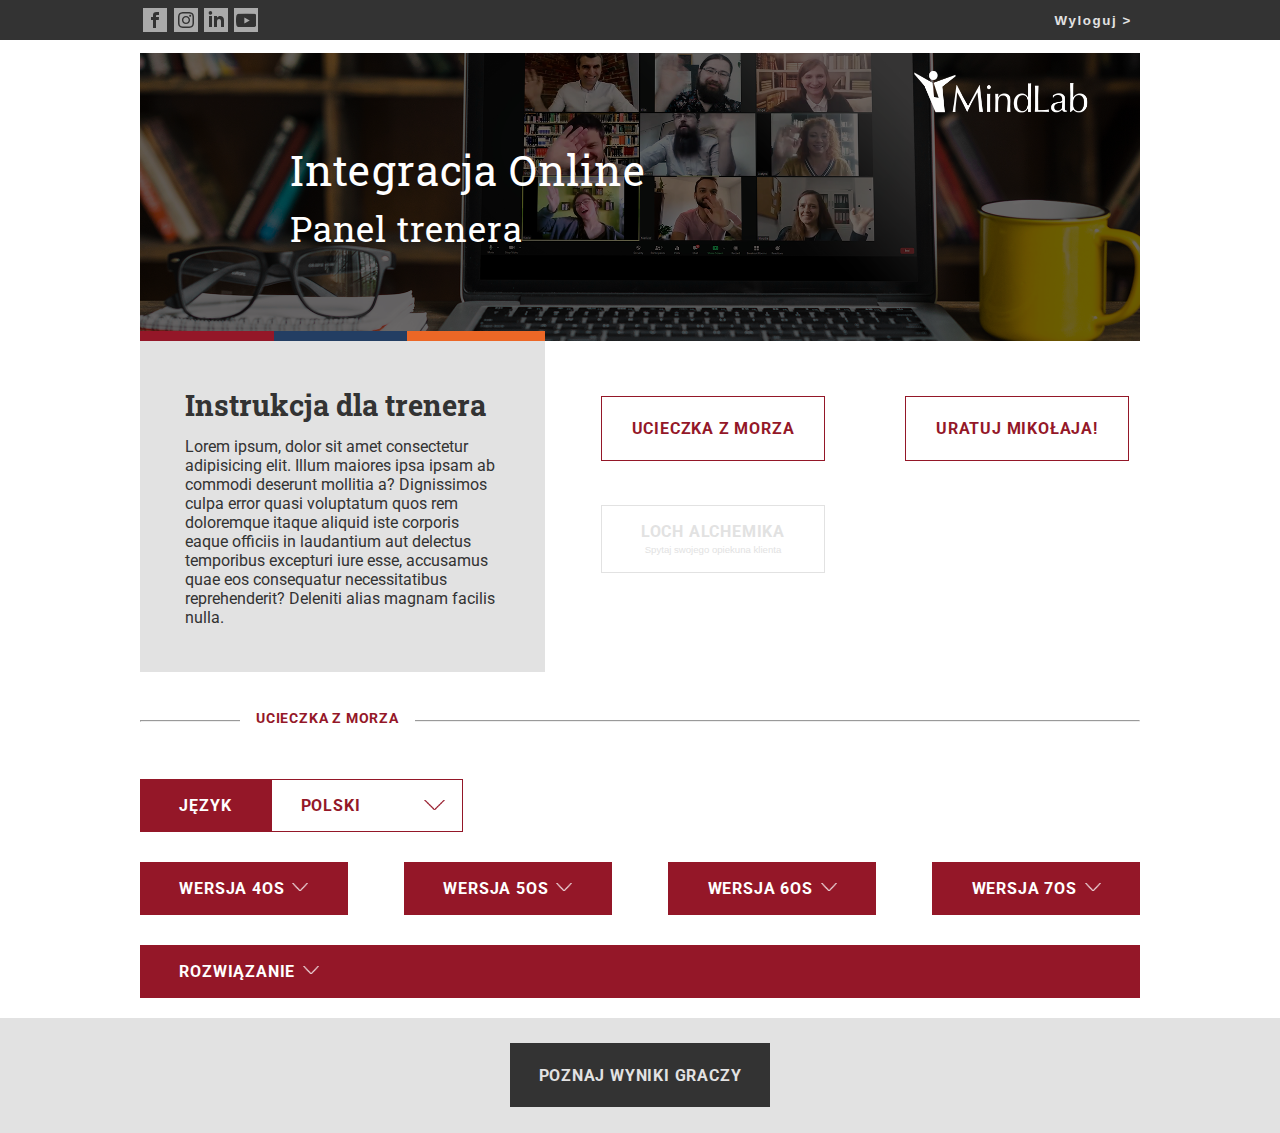
<file: index.html>
<!DOCTYPE html>
<html lang="en">
<head>
    <meta charset="UTF-8">
    <meta http-equiv="X-UA-Compatible" content="IE=edge">
    <meta name="viewport" content="width=device-width, initial-scale=1.0">
    <link rel="stylesheet" href="sass/index.css" />
    <link href="https://fonts.googleapis.com/css2?family=Roboto+Slab:wght@300;400;500;600;700&family=Roboto:ital,wght@0,300;0,400;0,500;0,700;1,300;1,400;1,500&display=swap" rel="stylesheet"> 
    <title>Panel trenera</title>
</head>
<body>
    <!-- szara belka na górze ekranu -->
    <div class="navbar">
        <div class="navbar__textbox">
            <div class="navbar__icons">
                <a href="https://pl-pl.facebook.com/mindlabcompany/" target="blank" class="social social--facebook"></a>
                <a href="https://www.instagram.com/_mindlab" target="blank" class="social social--instagram"></a>
                <a href="https://pl.linkedin.com/company/mindlab-sp-z-o-o-" target="blank" class="social social--linkedin"></a>
                <a href="https://www.youtube.com/user/MindLabPL" target="blank" class="social social--youtube"></a>
            </div>
            <div class="navbar__login">
                <button class="btn-login">Wyloguj ></button>
            </div>      
        </div>
    </div>
    <!-- główny container -->
    <div class="main">
        <!-- grafika z logo i boxem na tytuł -->
        <header class="header">
            <div class="header_box">
                <h1 class="heading-primary">Integracja Online</h1>
                <h2 class="heading-secondary">Panel trenera</h2>
            </div>
        </header>
        <!-- szary box z mindlabowymi kolorami na wstęp -->
        <div class="text-zone">
            <div class="color-bar"></div>
            <h2 class="heading-secondary heading-secondary--darker">Instrukcja dla trenera</h2>
            <p>Lorem ipsum, dolor sit amet consectetur adipisicing elit. Illum maiores ipsa ipsam ab commodi deserunt mollitia a? Dignissimos culpa error quasi voluptatum quos rem doloremque itaque aliquid iste corporis eaque officiis in laudantium aut delectus temporibus excepturi iure esse, accusamus quae eos consequatur necessitatibus reprehenderit? Deleniti alias magnam facilis nulla.</p>
        </div>
        <!-- container na buttony z wersjami do wyboru -->
        <div class="section">
            <button class="btn"> 
                <span class="btn-text__main">Ucieczka z morza</span>
            </button>
            <button class="btn">
                <span class="btn-text__main">Uratuj Mikołaja!</span>
            </button>
            <!-- <button class="btn">
                <span class="btn-text__main">Ucieczka z morza</span>
            </button> -->
            <button class="btn btn--inactive">
                <span class="btn-text__main">Loch Alchemika</span>
                <span class="btn-text__secondary">Spytaj swojego opiekuna klienta</span>
            </button>
            

        </div>
        <!-- belka dzieląca sekcje -->
        <div class="section-bar">
            <div class="section-text">Ucieczka z morza</div>
            <hr>
        </div>
        <!-- kontenerek na wybór języka -->
        <div class="container container--language">
            <button class="btn__reverse"> 
                <span class="btn-text__main">Język</span>
            </button>
            <select name="language" id="select-standard" class="select">
                <option value="pl" class="select-item">polski</option>
                <option value="eng" class="select-item">angielski</option>
            </select>
        </div>
        <!-- contenerek na kody dla graczy -->
        <div class="container container--version">
            <!-- próba zrobienia czegoś zbliżónego do dropdown menu, ale nie na hover -->
            <div class="dropdown">
                <input id="drop-switch4" type="checkbox" class="drop-switch" />
                <label for="drop-switch4" class="btn__reverse drop-label">
                    <span class="btn-text__main">Wersja 4os</span>
                    <div class="icon"></div>
                </label>
                <!-- miejsce na linki  -->
                <ul class="submenu">
                    <li><a href="https://mikolaj.mindlab.pl/?daraba">Gracz 1</a></li>
                    <li><a href="https://mikolaj.mindlab.pl/?henato">Gracz 2</a></li>
                    <li><a href="https://mikolaj.mindlab.pl/?porati">Gracz 3</a></li>
                    <li><a href="https://mikolaj.mindlab.pl/?wemuno">Gracz 4</a></li>
                </ul>    
            </div>
            <div class="dropdown">
                <input id="drop-switch5" type="checkbox" class="drop-switch" />
                <label for="drop-switch5" class="btn__reverse drop-label">
                    <span class="btn-text__main">Wersja 5os</span>
                    <div class="icon"></div>

                </label>
                <ul class="submenu">
                    <li><a href="#">Gracz 1</a></li>
                    <li><a href="#">Gracz 2</a></li>
                    <li><a href="#">Gracz 3</a></li>
                    <li><a href="#">Gracz 4</a></li>
                    <li><a href="#">Gracz 5</a></li>
                </ul>    
            </div>
            <div class="dropdown">
                <input id="drop-switch6" type="checkbox" class="drop-switch" />
                <label for="drop-switch6" class="btn__reverse drop-label">
                    <span class="btn-text__main">Wersja 6os</span>
                    <div class="icon"></div>

                </label>
                <ul class="submenu">
                    <li><a href="#">Gracz 1</a></li>
                    <li><a href="#">Gracz 2</a></li>
                    <li><a href="#">Gracz 3</a></li>
                    <li><a href="#">Gracz 4</a></li>
                    <li><a href="#">Gracz 5</a></li>
                    <li><a href="#">Gracz 6</a></li>
                </ul>  
            </div> 
            <div class="dropdown">
                    <input id="drop-switch7" type="checkbox" class="drop-switch" />
                    <label for="drop-switch7" class="btn__reverse drop-label">
                        <span class="btn-text__main">Wersja 7os</span>
                        <div class="icon"></div>

                    </label>
                    <ul class="submenu">
                        <li><a href="#">Gracz 1</a></li>
                        <li><a href="#">Gracz 2</a></li>
                        <li><a href="#">Gracz 3</a></li>
                        <li><a href="#">Gracz 4</a></li>
                        <li><a href="#">Gracz 5</a></li>
                        <li><a href="#">Gracz 6</a></li>
                        <li><a href="#">Gracz 6</a></li>
                    </ul>      
            </div>         
        </div> 
        <div class="container container--solution">
            <div class="dropdown">
                <input id="drop-switchS" type="checkbox" class="drop-switch" />
                <label for="drop-switchS" class="btn__reverse drop-label">
                    <span class="btn-text__main">Rozwiązanie</span>
                    <div class="icon"></div>
                </label>
                <div class="submenu solution__text">
                    <h2 class="heading-secondary heading-secondary--darker">Lorem ipsum dolor sit amet.</h2>
                    <p>Lorem ipsum dolor sit amet consectetur adipisicing elit. Iste autem, placeat, doloribus distinctio neque tenetur maxime quas, voluptates numquam magni quae. Praesentium, quos harum. Qui quo sint amet unde sapiente ex? Earum maxime culpa hic rerum sunt ut qui quasi eius repudiandae. Eaque temporibus repellat aspernatur quas iusto velit unde voluptatibus deserunt pariatur at aliquid enim voluptatum, dignissimos, tempore nesciunt dolores similique laboriosam odit quisquam facilis repudiandae nihil quibusdam eveniet qui! Cumque, reiciendis vero. Excepturi, natus labore est laborum facilis nobis, deserunt, velit repellat consequatur nesciunt veniam odio necessitatibus. Libero nostrum odit similique possimus deleniti et veritatis, cupiditate vel repellendus?</p>
                    <p>Lorem ipsum dolor sit amet consectetur adipisicing elit. Iste autem, placeat, doloribus distinctio neque tenetur maxime quas, voluptates numquam magni quae. Praesentium, quos harum. Qui quo sint amet unde sapiente ex? Earum maxime culpa hic rerum sunt ut qui quasi eius repudiandae. Eaque temporibus repellat aspernatur quas iusto velit unde voluptatibus deserunt pariatur at aliquid enim voluptatum, dignissimos, tempore nesciunt dolores similique laboriosam odit quisquam facilis repudiandae nihil quibusdam eveniet qui! Cumque, reiciendis vero. Excepturi, natus labore est laborum facilis nobis, deserunt, velit repellat consequatur nesciunt veniam odio necessitatibus. Libero nostrum odit similique possimus deleniti et veritatis, cupiditate vel repellendus?</p>
                    <p >Lorem ipsum dolor sit amet consectetur adipisicing elit. Iste autem, placeat, doloribus distinctio neque tenetur maxime quas, voluptates numquam magni quae. Praesentium, quos harum. Qui quo sint amet unde sapiente ex? Earum maxime culpa hic rerum sunt ut qui quasi eius repudiandae. Eaque temporibus repellat aspernatur quas iusto velit unde voluptatibus deserunt pariatur at aliquid enim voluptatum, dignissimos, tempore nesciunt dolores similique laboriosam odit quisquam facilis repudiandae nihil quibusdam eveniet qui! Cumque, reiciendis vero. Excepturi, natus labore est laborum facilis nobis, deserunt, velit repellat consequatur nesciunt veniam odio necessitatibus. Libero nostrum odit similique possimus deleniti et veritatis, cupiditate vel repellendus?</p>
                </div>  
            </div>         
        </div>
    </div>
    <div class="footer">
        <div class="footer__textbox">
            <div class="btn btn__dark">
                <span class="btn-text__main"><a href="https://docs.google.com/spreadsheets/d/1dJrxVLhNHfrfOtpqnCHVmkLh-N98QQAiP4urACZSovA/edit#gid=0" target="blank">Poznaj wyniki graczy</a></span>
            </div>
        </div>

    </div>
   
</body>
</html>
</file>
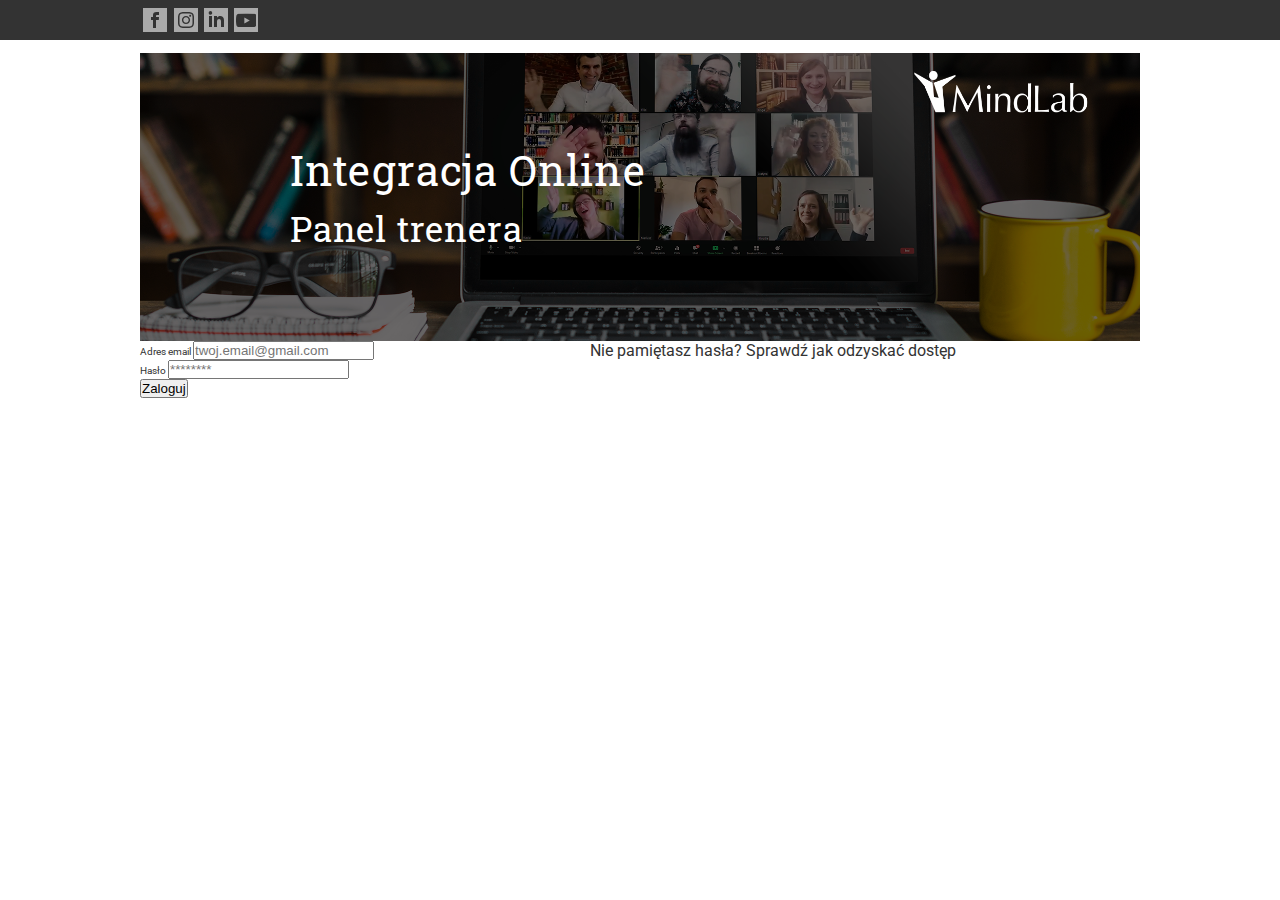
<file: login.html>
<!DOCTYPE html>
<html lang="en">
<head>
    <meta charset="UTF-8">
    <meta http-equiv="X-UA-Compatible" content="IE=edge">
    <meta name="viewport" content="width=device-width, initial-scale=1.0">
    <link rel="stylesheet" href="sass/index.css" />
    <link href="https://fonts.googleapis.com/css2?family=Roboto+Slab:wght@300;400;500;600;700&family=Roboto:ital,wght@0,300;0,400;0,500;0,700;1,300;1,400;1,500&display=swap" rel="stylesheet"> 
    <title>Panel trenera - logowanie</title>
</head>
<body>
  <div class="navbar">
    <div class="navbar__textbox">
        <div class="navbar__icons">
            <a href="https://pl-pl.facebook.com/mindlabcompany/" target="blank" class="social social--facebook"></a>
            <a href="https://www.instagram.com/_mindlab" target="blank" class="social social--instagram"></a>
            <a href="https://pl.linkedin.com/company/mindlab-sp-z-o-o-" target="blank" class="social social--linkedin"></a>
            <a href="https://www.youtube.com/user/MindLabPL" target="blank" class="social social--youtube"></a>
        </div>
        <!-- <div class="navbar__login">
            <button class="btn-login">Wyloguj ></button>
        </div>       -->
    </div>
</div>
<div class="main">
  <!-- grafika z logo i boxem na tytuł -->
  <header class="header">
      <div class="header_box">
          <h1 class="heading-primary">Integracja Online</h1>
          <h2 class="heading-secondary">Panel trenera</h2>
      </div>
  </header>
  
  <form action="form-submit.php" method="get">
    <div>
          <label for="email">Adres email</label>
        
          <input id="email" type="email" name="email" placeholder="twoj.email@gmail.com">
    </div>
    <div class=>
          <label for="password">Hasło</label>
        
          <input id="password" type="password" name="password" placeholder="********" minlength="8">
    </div>
    <div >
        <form >
          <input type="submit" value="Zaloguj">
        </form>
      </div>
      <div >
        <p><a href="jakiśadres" target="_blank">Nie pamiętasz hasła? Sprawdź jak odzyskać dostęp</p></a>
      </div>
</form>
 
</div>


</div>
</body>
</html>
</file>
<file: sass/index.css>
:root {
  --color-red: rgb(148, 23, 40);
  --color-blue:rgb(35, 62, 99);
  --color-orange:rgb(236, 103, 38);
  --color-grey-dark:rgb(51, 51, 51);
  --color-grey-light:rgb(226, 226, 226);
  --color-grey-medium:rgb(171, 171, 171);
  --color-white:rgb(255, 255, 255);
  --color-black:rgb(0, 0, 0);
}

* {
  margin: 0;
  padding: 0;
  -webkit-box-sizing: border-box;
          box-sizing: border-box;
}

body {
  font-family: Roboto, sans-serif;
  background: var(--color-white);
  color: var(--color-grey-dark);
  font-size: 62.5%;
  height: 100%;
}

a {
  text-decoration: none;
  color: inherit;
}

.navbar {
  width: 100%;
  height: 2.5rem;
  background: var(--color-grey-dark);
  color: var(--color-grey-light);
  position: -webkit-sticky;
  position: sticky;
  top: 0;
  left: 0;
  z-index: 10;
}

.navbar__textbox {
  width: 80%;
  height: 100%;
  max-width: 1000px;
  margin: 0 auto;
  display: -webkit-box;
  display: -ms-flexbox;
  display: flex;
  -webkit-box-align: center;
      -ms-flex-align: center;
          align-items: center;
  -webkit-box-pack: justify;
      -ms-flex-pack: justify;
          justify-content: space-between;
}

.navbar__icons {
  width: 50%;
  height: 100%;
  display: -webkit-box;
  display: -ms-flexbox;
  display: flex;
  -webkit-box-align: center;
      -ms-flex-align: center;
          align-items: center;
  -webkit-box-pack: start;
      -ms-flex-pack: start;
          justify-content: start;
}

.main {
  width: 80%;
  height: 100%;
  max-width: 1000px;
  margin: 1% auto 0 auto;
  display: -ms-grid;
  display: grid;
  -ms-grid-columns: 45% 55%;
      grid-template-columns: 45% 55%;
  -ms-grid-rows: auto;
      grid-template-rows: auto;
      grid-template-areas: "header header" "textzone section" "section-bar section-bar" "language language" "version version" "version version"   "solution solution";
}

.header {
  width: 100%;
  height: 18rem;
  background: url(../img/header.png) no-repeat center center/cover;
  position: relative;
  -ms-grid-row: 1;
  -ms-grid-column: 1;
  -ms-grid-column-span: 2;
  grid-area: header;
}

.header_box {
  position: absolute;
  width: 40%;
  height: 100%;
  top: 0;
  left: 15%;
  display: -webkit-box;
  display: -ms-flexbox;
  display: flex;
  -webkit-box-orient: vertical;
  -webkit-box-direction: normal;
      -ms-flex-direction: column;
          flex-direction: column;
  -webkit-box-align: left;
      -ms-flex-align: left;
          align-items: left;
  -webkit-box-pack: center;
      -ms-flex-pack: center;
          justify-content: center;
}

.section {
  width: 100%;
  height: auto;
  padding: 2%;
  -ms-grid-row: 2;
  -ms-grid-column: 2;
  grid-area: section;
  display: -ms-grid;
  display: grid;
  -ms-grid-columns: (max-content)[2];
      grid-template-columns: repeat(2, -webkit-max-content);
      grid-template-columns: repeat(2, max-content);
  -ms-grid-rows: (max-content)[3];
      grid-template-rows: repeat(3, -webkit-max-content);
      grid-template-rows: repeat(3, max-content);
  -webkit-box-align: center;
      -ms-flex-align: center;
          align-items: center;
  justify-items: center;
  -webkit-box-pack: justify;
      -ms-flex-pack: justify;
          justify-content: space-between;
  -ms-flex-line-pack: space-evenly;
      align-content: space-evenly;
}

.container {
  width: 100%;
  height: auto;
  -webkit-transition: all .5s;
  transition: all .5s;
}

.container--language {
  -ms-grid-row: 4;
  -ms-grid-column: 1;
  -ms-grid-column-span: 2;
  grid-area: language;
  padding: 1% 0 2% 0;
}

.container--version {
  -ms-grid-row: 5;
  -ms-grid-row-span: 2;
  -ms-grid-column: 1;
  -ms-grid-column-span: 2;
  grid-area: version;
  padding: 1% 0 2% 0;
  display: -webkit-box;
  display: -ms-flexbox;
  display: flex;
  -ms-flex-wrap: wrap;
      flex-wrap: wrap;
  -webkit-box-pack: justify;
      -ms-flex-pack: justify;
          justify-content: space-between;
}

.container--solution {
  -ms-grid-row: 7;
  -ms-grid-column: 1;
  -ms-grid-column-span: 2;
  grid-area: solution;
  padding: 1% 0 2% 0;
}

.footer {
  width: 100%;
  heihgt: 100%;
  background: var(--color-grey-light);
}

.footer__textbox {
  width: 80%;
  max-width: 1000px;
  margin: 0 auto;
  padding: 2%;
  display: -webkit-box;
  display: -ms-flexbox;
  display: flex;
  -webkit-box-align: center;
      -ms-flex-align: center;
          align-items: center;
  -webkit-box-pack: center;
      -ms-flex-pack: center;
          justify-content: center;
}

.heading-primary {
  font-family: 'RobotoSlab Regular','Roboto Slab',serif;
  color: var(--color-white);
  font-weight: 400;
  font-size: 2.6rem;
  letter-spacing: .05rem;
  margin-bottom: .5rem;
}

.heading-secondary {
  font-family: 'RobotoSlab Regular','Roboto Slab',serif;
  color: var(--color-white);
  font-weight: 400;
  font-size: 2.2rem;
  letter-spacing: .05rem;
}

.heading-secondary--darker {
  color: var(--color-grey-dark);
  font-size: 1.8rem;
  font-weight: 700;
  letter-spacing: normal;
  padding-bottom: .8rem;
}

.btn-text__main {
  font-family: Roboto, sans-serif;
  font-size: 1rem;
  font-weight: 700;
  text-transform: uppercase;
  letter-spacing: .05rem;
  display: block;
}

.btn-text__secondary {
  font-size: .6rem;
}

p {
  font-size: 1rem;
}

.solution__text {
  padding: 2% 5%;
}

.solution__text p {
  margin-bottom: 1%;
  text-align: justify;
}

.social {
  width: 1.5rem;
  height: 1.5rem;
  margin: .2rem;
  -webkit-transition: all .2s ease-out;
  transition: all .2s ease-out;
}

.social--facebook {
  background: url(../img/fb.svg) no-repeat center center/contain;
}

.social--instagram {
  background: url(../img/instagram.svg) no-repeat center center/contain;
}

.social--linkedin {
  background: url(../img/linkedin.svg) no-repeat center center/contain;
}

.social--youtube {
  background: var(--color-grey-medium);
  position: relative;
}

.social--youtube:after {
  content: '';
  background: url(../img/youtube.svg) no-repeat center center/contain;
  position: Absolute;
  top: 50%;
  left: 50%;
  width: 80%;
  height: 80%;
  -webkit-transform: translate(-50%, -50%);
          transform: translate(-50%, -50%);
  -webkit-filter: brightness(20%);
          filter: brightness(20%);
}

.social:hover {
  -webkit-filter: brightness(80%);
          filter: brightness(80%);
}

.section-text {
  color: var(--color-red);
  background: var(--color-white);
  font-family: Roboto, sans-serif;
  font-size: 1rem;
  font-weight: 700;
  text-transform: uppercase;
  letter-spacing: .05rem;
  display: block;
  font-size: .9rem;
  position: absolute;
  top: -1000%;
  left: 10%;
  z-index: 2;
  padding: 0 1rem;
}

.text-zone {
  background: var(--color-grey-light);
  width: 90%;
  height: auto;
  padding: 10%;
  position: relative;
  -ms-grid-row: 2;
  -ms-grid-column: 1;
  grid-area: textzone;
}

.color-bar {
  position: absolute;
  top: -10px;
  left: 0;
  width: 100%;
  height: 10px;
  background: -webkit-gradient(linear, left top, right top, color-stop(0, var(--color-red)), color-stop(33%, var(--color-red)), color-stop(33%, var(--color-blue)), color-stop(66%, var(--color-blue)), color-stop(66%, var(--color-orange)), to(var(--color-orange)));
  background: linear-gradient(to right, var(--color-red) 0, var(--color-red) 33%, var(--color-blue) 33%, var(--color-blue) 66%, var(--color-orange) 66%, var(--color-orange) 100%);
}

.section-bar {
  width: 100%;
  height: 1px;
  margin: 3rem auto;
  -ms-grid-row: 3;
  -ms-grid-column: 1;
  -ms-grid-column-span: 2;
  grid-area: section-bar;
  position: relative;
  z-index: 0;
}

.btn {
  color: var(--color-red);
  background: var(--color-white);
  border: 1px solid var(--color-red);
  padding: 1.4rem 1.8rem;
  display: inline-block;
  -webkit-transition: all .4s;
  transition: all .4s;
  min-width: 14rem;
  cursor: pointer;
}

.btn:active, .btn:hover {
  color: var(--color-white);
  background: var(--color-red);
  border: 1px solid var(--color-red);
}

.btn--inactive {
  color: var(--color-grey-light);
  border: 1px solid var(--color-grey-light);
  padding: 1rem 1.8rem;
}

.btn__reverse {
  color: var(--color-white);
  background: var(--color-red);
  border: 1px solid var(--color-red);
  padding: 1rem 2.4rem;
  display: inline-block;
}

.btn__dark {
  background: var(--color-grey-dark);
  color: var(--color-grey-light);
  border: none;
}

.btn__dark:hover {
  background: var(--color-grey-dark);
  color: var(--color-grey-light);
  border: none;
  -webkit-filter: brightness(150%);
          filter: brightness(150%);
}

.btn-login {
  color: inherit;
  background: inherit;
  font-weight: 700;
  letter-spacing: .1rem;
  padding: .15rem .5rem;
  height: 1.6rem;
  border: none;
  cursor: pointer;
  -webkit-transition: all .2s ease-out;
  transition: all .2s ease-out;
}

.btn-login:hover {
  color: var(--color-black);
  background: var(--color-grey-medium);
}

.select {
  width: 12rem;
  color: var(--color-red);
  background-color: var(--color-white);
  background-image: url(../img/arrow-red.png);
  background-position: right 10% center;
  background-repeat: no-repeat;
  background-size: auto 20%;
  border: 1px solid var(--color-red);
  padding: 1rem 1.8rem;
  font-family: Roboto, sans-serif;
  font-size: 1rem;
  font-weight: 700;
  text-transform: uppercase;
  letter-spacing: .05rem;
  display: block;
  position: absolute;
  display: inline-block;
  outline: none;
  -moz-appearance: none;
  -webkit-appearance: none;
  appearance: none;
}

.select::-ms-expand {
  display: none;
}

.select-item {
  font-size: .8rem;
  text-transform: none;
}

.drop-switch,
.submenu {
  display: none;
}

.drop-label {
  position: relative;
  display: -webkit-box;
  display: -ms-flexbox;
  display: flex;
  cursor: pointer;
}

.drop-switch:checked ~ .submenu {
  display: block;
}

.submenu {
  background: var(--color-white);
}

.icon {
  background: url(../img/arrow-white.png) no-repeat -50% 50%/contain;
  margin-left: .5rem;
  width: 1rem;
  height: 1rem;
  display: inline-block;
}

.submenu li {
  list-style: none;
}

.submenu a {
  text-decoration: none;
  color: var(--color-red);
  padding: .5rem 0rem .5rem 2.3rem;
  font-family: Roboto, sans-serif;
  font-size: 1rem;
  font-weight: 500;
  -webkit-transition: all .3s ease-out;
  transition: all .3s ease-out;
  display: block;
}

.submenu a:hover {
  -webkit-filter: brightness(10%);
          filter: brightness(10%);
}
/*# sourceMappingURL=index.css.map */
</file>
